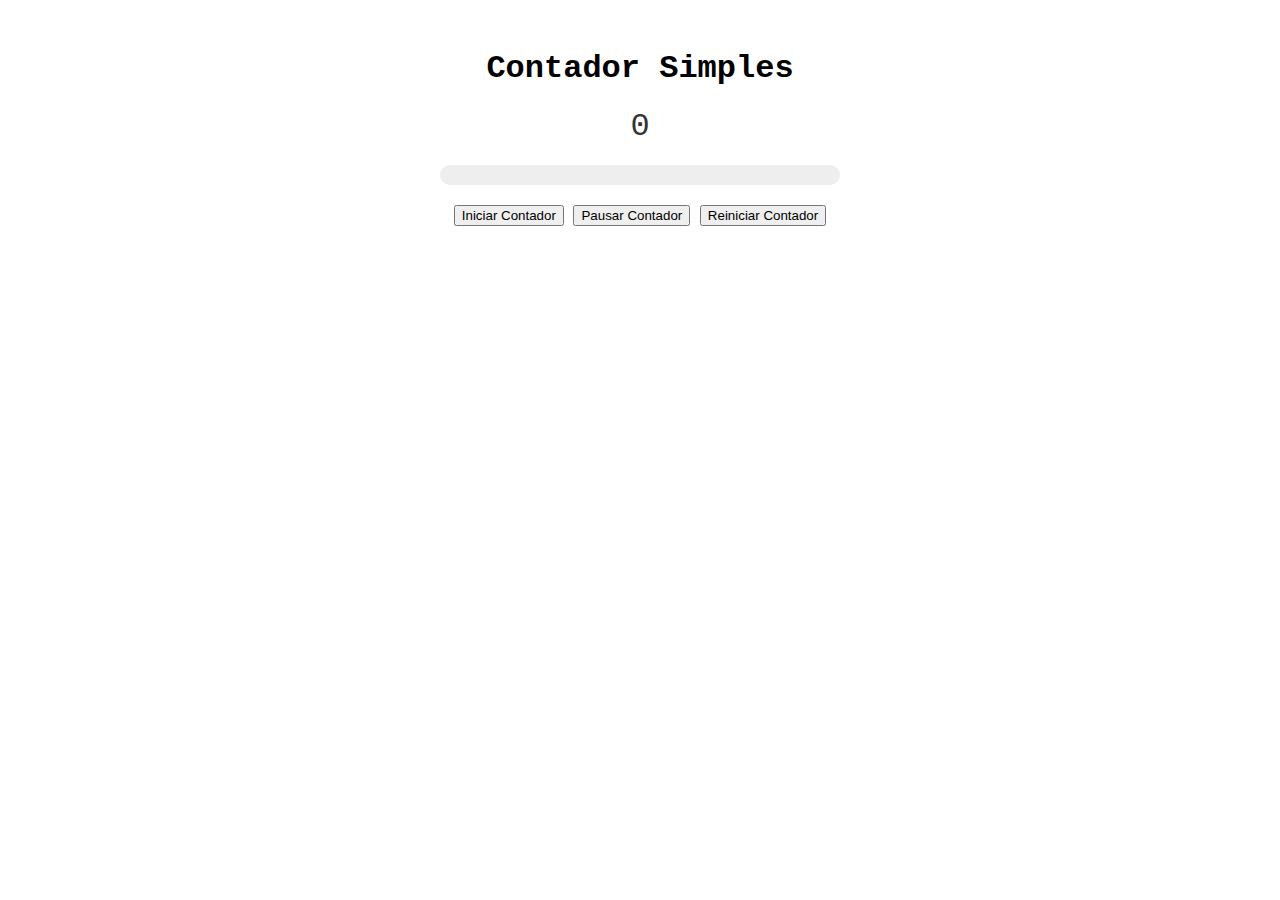
<file: index.html>
<!DOCTYPE html>
<html lang="pt-br">
<head>
    <meta charset="UTF-8">
    <meta name="viewport" content="width=device-width, initial-scale=1.0">
    <title>Document</title>
    <link rel="stylesheet" href="style.css">
</head>
<body>
    <div class="container">
        <h1>Contador Simples</h1>
        <div id="contador">0</div>
        <div id="barraProgresso">
            <div id="progresso"></div>
        </div>
        <button id="btnIniciar">Iniciar Contador</button>
        <button id="btnPausar">Pausar Contador</button>
        <button id="btnReiniciar">Reiniciar Contador</button>

    </div>


    <script src="script.js"></script>
</body>
</html>
</file>
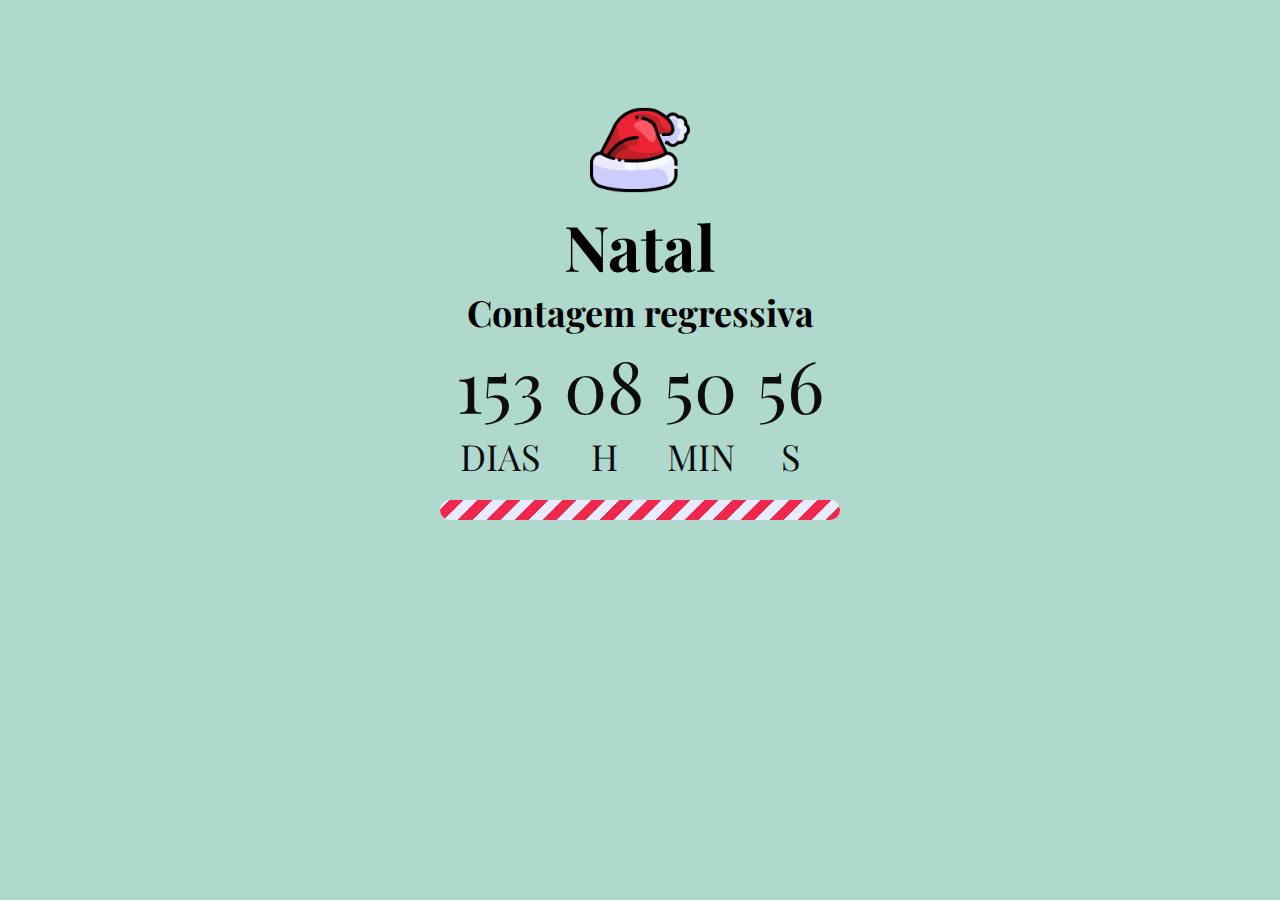
<file: Natal/index.html>
<!DOCTYPE html>
<html lang="pt-br">
<head>
    <meta charset="UTF-8">
    <meta name="viewport" content="width=device-width, initial-scale=1.0">
    <title>Natal</title>
    <link rel="stylesheet" href="style.css">
    <link rel="icon" href="gorro-do-papai-noel.png">
</head>
<body>
    <div class="geral">
        <div class="imgGorro">
            <img src="gorro-do-papai-noel.png" alt="">
        </div>
        <h1>Natal</h1>
        <h2>Contagem regressiva</h2>
        <div id="contagem-regressiva">
            <div class="tempo"><span id="dias"></span>DIAS</div>
            <div class="tempo"><span id="horas"></span>H</div>
            <div class="tempo"><span id="minutos"></span>MIN</div>
            <div class="tempo"><span id="segundos"></span>S</div>
        </div>
        <div id="barraProgresso">
            <div id="progresso" class="vermelho"></div>
        </div>
    </div>
    <script>
        const inicioContagem = new Date(new Date().getFullYear(), 9, 25);
        const natal = new Date(new Date().getFullYear(), 11, 25);
        let progresso = 0;

        function atualizarContador() {
            let agora = new Date();
            let diferencaTotal = natal - inicioContagem;
            let diferencaAtual = natal - agora;

            let dias = Math.floor(diferencaAtual / (1000 * 60 * 60 * 24));
            let horas = Math.floor((diferencaAtual % (1000 * 60 * 60 * 24)) / (1000 * 60 * 60));
            let minutos = Math.floor((diferencaAtual % (1000 * 60 * 60)) / (1000 * 60));
            let segundos = Math.floor((diferencaAtual % (1000 * 60)) / 1000);

            horas = horas < 10 ? "0" + horas : horas;
            minutos = minutos < 10 ? "0" + minutos : minutos;
            segundos = segundos < 10 ? "0" + segundos : segundos;

            document.getElementById("dias").innerHTML = `${dias}`;
            document.getElementById("horas").innerHTML = `${horas}`;
            document.getElementById("minutos").innerHTML = `${minutos}`;
            document.getElementById("segundos").innerHTML = `${segundos}`;

            progresso = ((diferencaTotal - diferencaAtual) / diferencaTotal) * 100;
            document.getElementById('progresso').style.width = progresso + '%';

            if (agora >= natal) {
                clearInterval(relogio);
                document.getElementById("contagem-regressiva").innerHTML = "Feliz Natal!";
            }
        }

        function pausarContador() {
            clearInterval(posicao);
        }

        var relogio = setInterval(atualizarContador, 1000);

        // Iniciar o contador assim que a página for carregada
        window.onload = function () {
            atualizarContador();
        };
    </script>
</body>

</html>
</file>
<file: style.css>
body {
    font-family: 'Courier New', Courier, monospace;
    text-align: center;
    margin: 50px;
}

#contador {
    font-size: 2em;
    color: #333;
    margin-bottom: 20px;
}

#barraProgresso {
    width: 400px;
    height: 20px; 
    background-color: #eee;
    margin: auto;
    margin-bottom: 20px;
    border-radius: 10px;
}

#progresso {
    height: 100%;
    width: 0;
    background-color: #4caf50;
    border-radius: 10px;
    transition: 1s linear;
}
</file>
<file: Natal/style.css>
* {
    margin: 0;
    padding: 0;
    border: 0;
    box-sizing: border-box;
}

@font-face {
    font-family: 'Playfair';
    src: url(fonts/PlayfairDisplay-VariableFont_wght.ttf);
}

body {
    background-color: #B0D9CD;
    font-family: 'Playfair', sans-serif;
}

.geral {
    display: flex;
    flex-direction: column;
    align-items: center;
    justify-content: center;
    margin-top: 100px;
}

.imgGorro img {
    width: 100px;
}

h1 {
    font-size: 7vh;
}

h2 {
    font-size: 4vh;
}

#contagem-regressiva {
    display: flex;
    align-items: center;
    justify-content: center;
}

.tempo span {
    font-size: 8vh;
}

.tempo {
    display: flex;
    flex-direction: column;
    align-items: center;
    justify-content: center;
    margin: 0 10px;
    font-size: 4vh;
    color: #0D0D0D;
}

#barraProgresso {
    width: 400px;
    height: 20px;
    background-color: #eee;
    margin: auto;
    margin-top: 20px;
    border-radius: 10px;
}

#progresso {
    height: 100%;
    width: 0;
    border-radius: 10px;
    /* transition: 5s linear; */
    background-size: 50px 50px;
    background-image: repeating-linear-gradient(-45deg,
            rgba(255, 255, 255, 0.2) 25%,
            transparent 25%,
            transparent 50%,
            rgba(255, 255, 255, 0.2) 50%,
            rgba(255, 255, 255, 0.2) 75%,
            transparent 75%,
            transparent);
    animation: move 2s linear infinite;
    overflow: hidden;

}

#barraProgresso>#progresso {
    background: repeating-linear-gradient(-45deg,
            #F2274C,
            #F2274C 10px,
            #EBEBFF 10px,
            #EBEBFF 20px);
    width: 100%;
    background-repeat: no-repeat;
    background-attachment: fixed;
}

@keyframes move {
    0% {
        background-position: 0 0;
    }

    100% {
        background-position: 50px 50px;
    } 
}

@media screen and (max-width: 400px) {

    #barraProgresso {
        width: 290px;
    }

}
</file>
